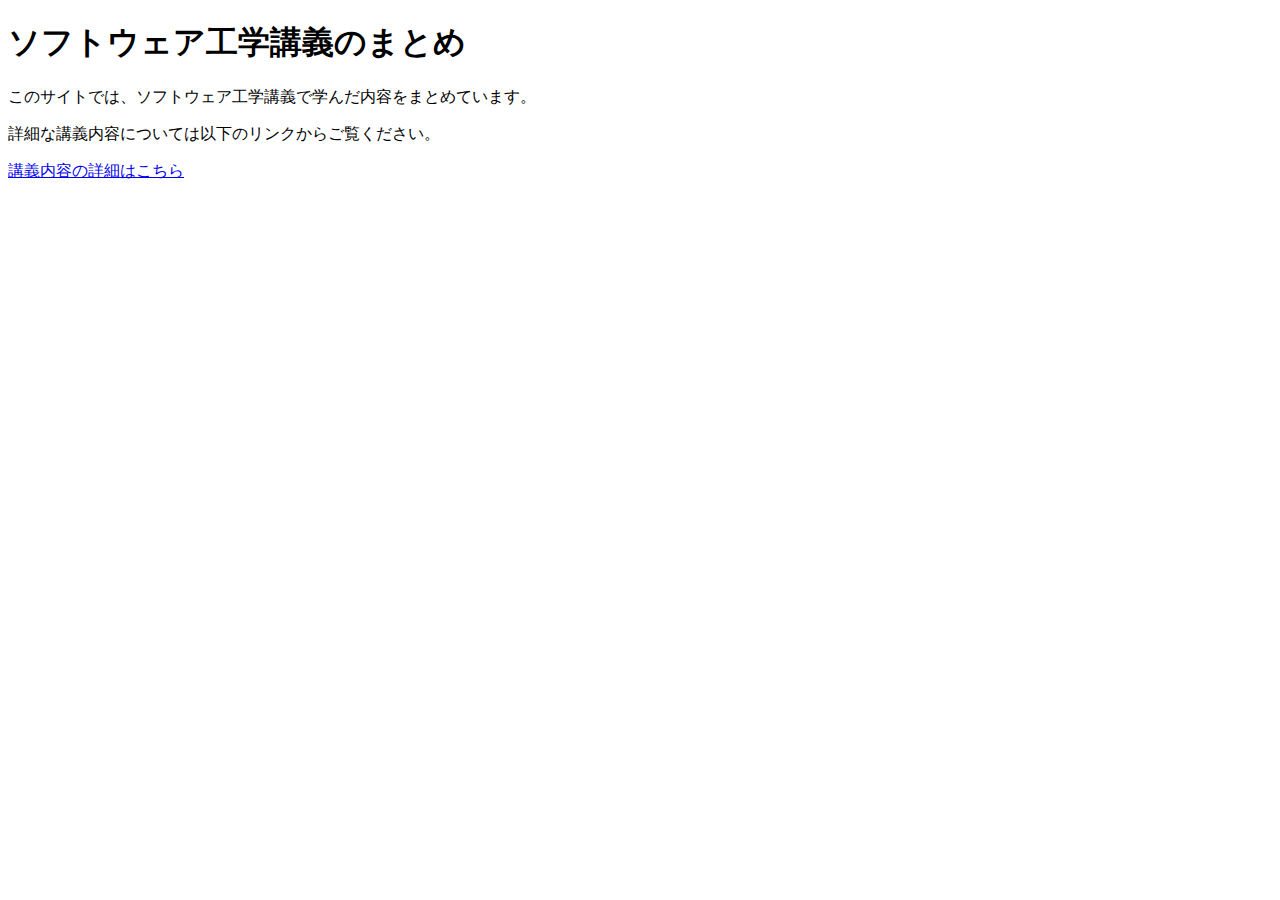
<file: index.html>
<!DOCTYPE html>
<html lang="ja">
<head>
    <meta charset="UTF-8">
    <title>ソフトウェア工学講義のまとめ</title>
</head>
<body>
    <h1>ソフトウェア工学講義のまとめ</h1>
    <p>このサイトでは、ソフトウェア工学講義で学んだ内容をまとめています。</p>
    <p>詳細な講義内容については以下のリンクからご覧ください。</p>
    <a href="lecture_summary.html">講義内容の詳細はこちら</a>
</body>
</html>
</file>
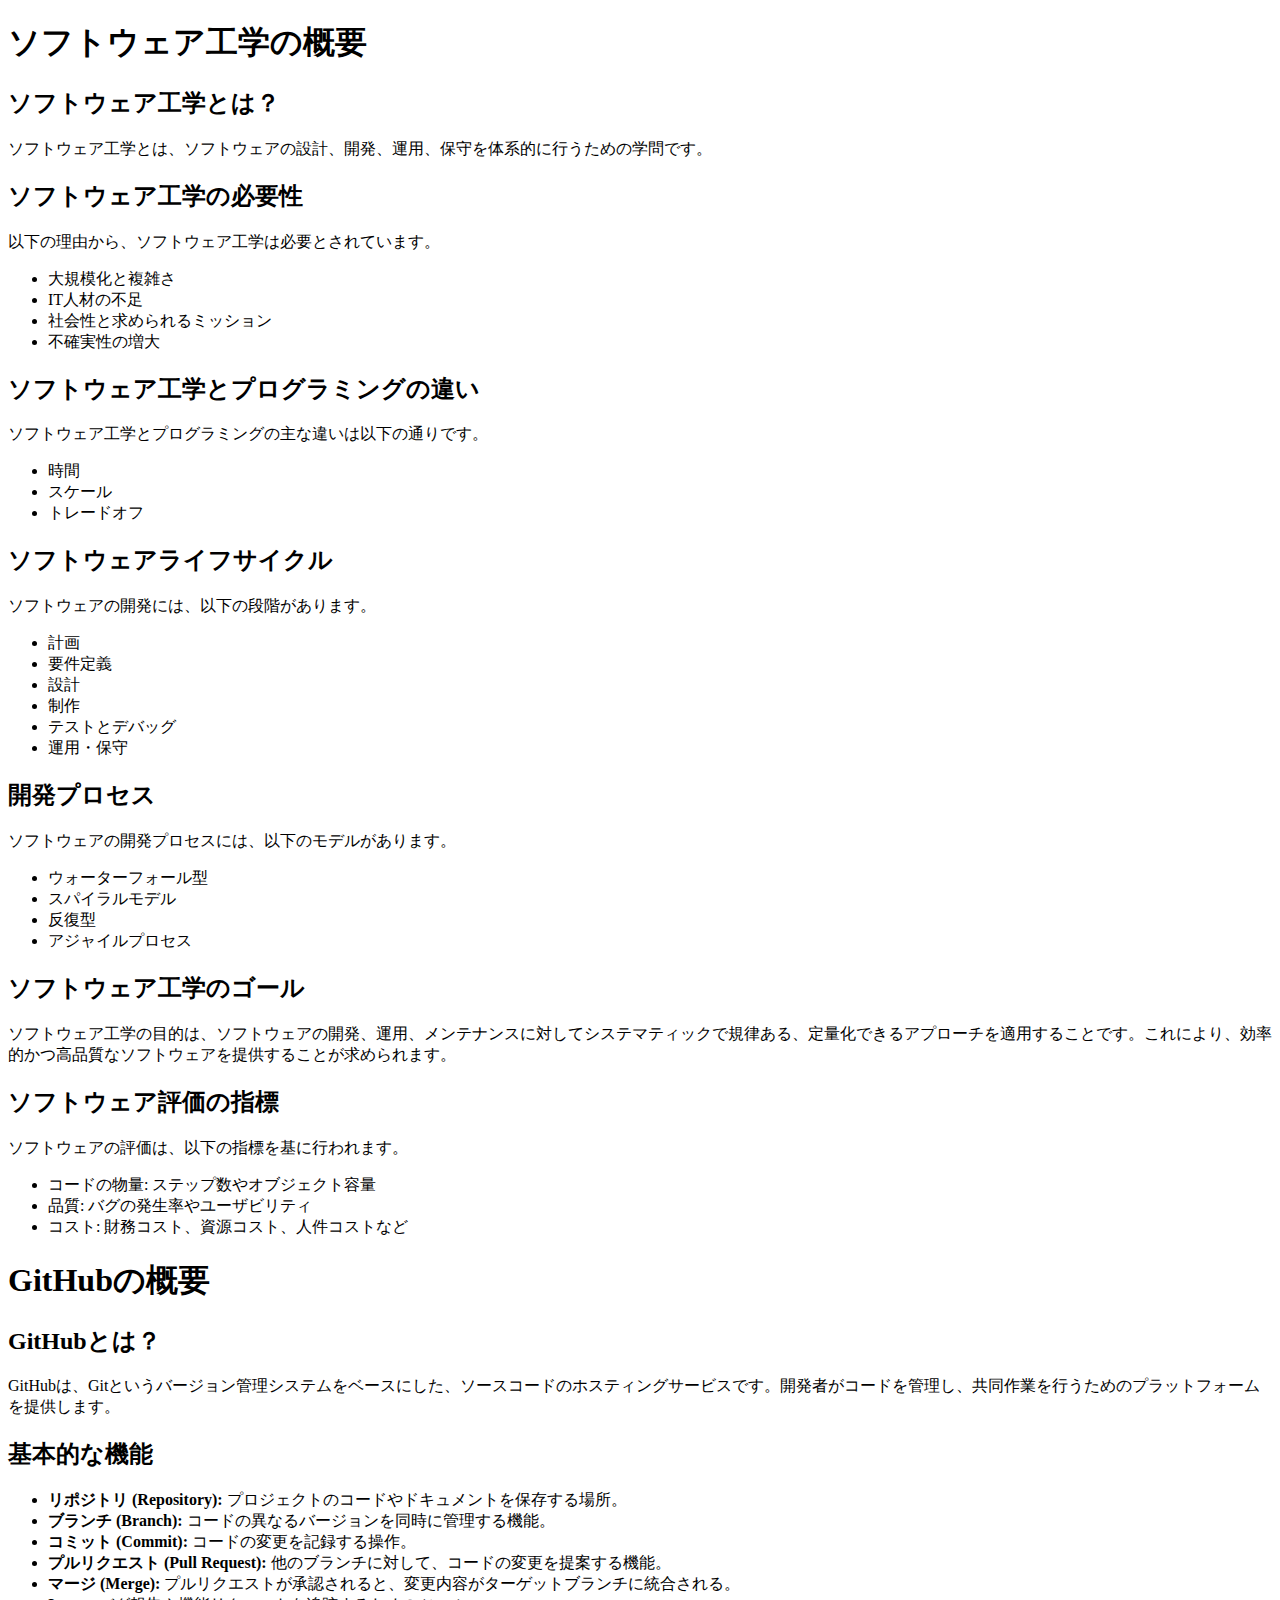
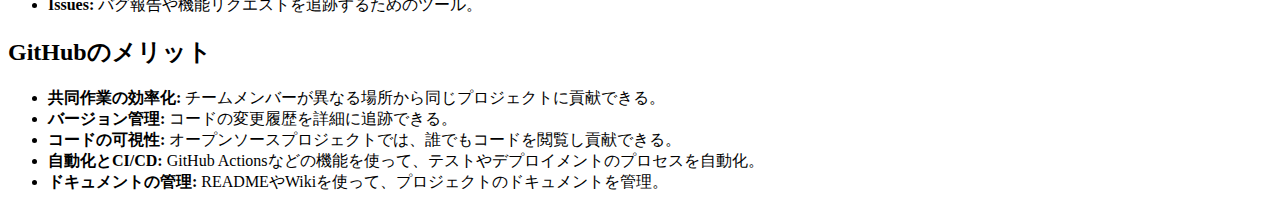
<file: summary.html>
<!DOCTYPE html>
<html lang="ja">
<head>
    <meta charset="UTF-8">
    <title>ソフトウェア工学講義のまとめ</title>
</head>
<body>
    <section>
         <h1>ソフトウェア工学の概要</h1>
    
    <h2>ソフトウェア工学とは？</h2>
    <p>ソフトウェア工学とは、ソフトウェアの設計、開発、運用、保守を体系的に行うための学問です。</p>
    
    <h2>ソフトウェア工学の必要性</h2>
    <p>以下の理由から、ソフトウェア工学は必要とされています。</p>
    <ul>
        <li>大規模化と複雑さ</li>
        <li>IT人材の不足</li>
        <li>社会性と求められるミッション</li>
        <li>不確実性の増大</li>
    </ul>
    
    <h2>ソフトウェア工学とプログラミングの違い</h2>
    <p>ソフトウェア工学とプログラミングの主な違いは以下の通りです。</p>
    <ul>
        <li>時間</li>
        <li>スケール</li>
        <li>トレードオフ</li>
    </ul>
    
    <h2>ソフトウェアライフサイクル</h2>
    <p>ソフトウェアの開発には、以下の段階があります。</p>
    <ul>
        <li>計画</li>
        <li>要件定義</li>
        <li>設計</li>
        <li>制作</li>
        <li>テストとデバッグ</li>
        <li>運用・保守</li>
    </ul>
    
    <h2>開発プロセス</h2>
    <p>ソフトウェアの開発プロセスには、以下のモデルがあります。</p>
    <ul>
        <li>ウォーターフォール型</li>
        <li>スパイラルモデル</li>
        <li>反復型</li>
        <li>アジャイルプロセス</li>
    </ul>
    
    <h2>ソフトウェア工学のゴール</h2>
    <p>ソフトウェア工学の目的は、ソフトウェアの開発、運用、メンテナンスに対してシステマティックで規律ある、定量化できるアプローチを適用することです。これにより、効率的かつ高品質なソフトウェアを提供することが求められます。</p>
    
    <h2>ソフトウェア評価の指標</h2>
    <p>ソフトウェアの評価は、以下の指標を基に行われます。</p>
    <ul>
        <li>コードの物量: ステップ数やオブジェクト容量</li>
        <li>品質: バグの発生率やユーザビリティ</li>
        <li>コスト: 財務コスト、資源コスト、人件コストなど</li>
    </ul>
    </section>
    <section>
         <h1>GitHubの概要</h1>
    <h2>GitHubとは？</h2>
    <p>GitHubは、Gitというバージョン管理システムをベースにした、ソースコードのホスティングサービスです。開発者がコードを管理し、共同作業を行うためのプラットフォームを提供します。</p>
    
    <h2>基本的な機能</h2>
    <ul>
        <li><strong>リポジトリ (Repository):</strong> プロジェクトのコードやドキュメントを保存する場所。</li>
        <li><strong>ブランチ (Branch):</strong> コードの異なるバージョンを同時に管理する機能。</li>
        <li><strong>コミット (Commit):</strong> コードの変更を記録する操作。</li>
        <li><strong>プルリクエスト (Pull Request):</strong> 他のブランチに対して、コードの変更を提案する機能。</li>
        <li><strong>マージ (Merge):</strong> プルリクエストが承認されると、変更内容がターゲットブランチに統合される。</li>
        <li><strong>Issues:</strong> バグ報告や機能リクエストを追跡するためのツール。</li>
    </ul>

    <h2>GitHubのメリット</h2>
    <ul>
        <li><strong>共同作業の効率化:</strong> チームメンバーが異なる場所から同じプロジェクトに貢献できる。</li>
        <li><strong>バージョン管理:</strong> コードの変更履歴を詳細に追跡できる。</li>
        <li><strong>コードの可視性:</strong> オープンソースプロジェクトでは、誰でもコードを閲覧し貢献できる。</li>
        <li><strong>自動化とCI/CD:</strong> GitHub Actionsなどの機能を使って、テストやデプロイメントのプロセスを自動化。</li>
        <li><strong>ドキュメントの管理:</strong> READMEやWikiを使って、プロジェクトのドキュメントを管理。</li>
    </ul>
    </section>
</body>
</html>
</file>
